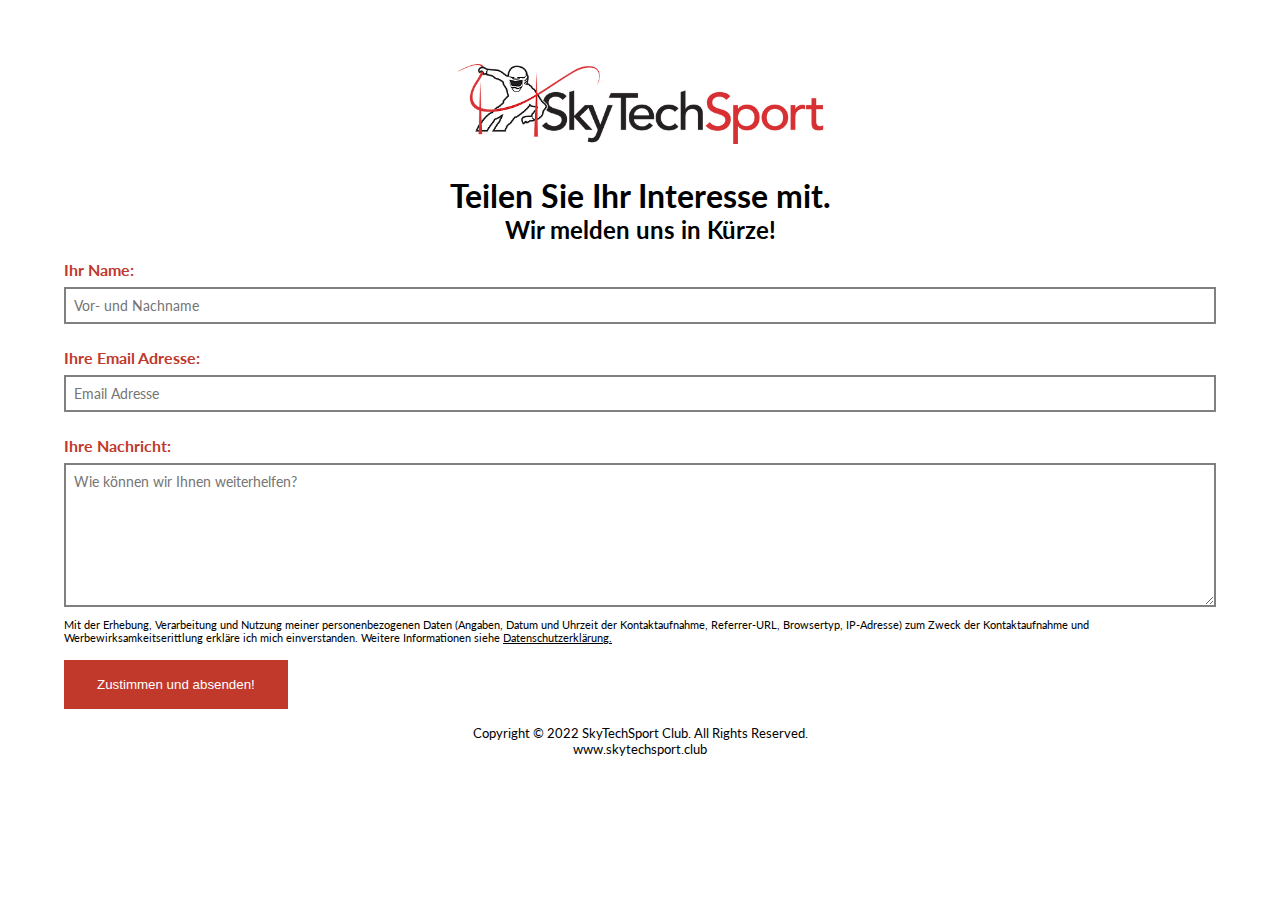
<file: index.html>
<!DOCTYPE html>

<html> 

<head>
    <link rel="preconnect" href="https://fonts.googleapis.com"> 
<link rel="preconnect" href="https://fonts.gstatic.com" crossorigin> 
<link href="https://fonts.googleapis.com/css2?family=Lato:ital,wght@0,100;0,300;0,400;0,700;0,900;1,100;1,300;1,400;1,700;1,900&display=swap" rel="stylesheet">

    <link rel="stylesheet" href="/style.css">
</head>

<body>

  <img src="/images/f4f93f_c0349570522146bea69cb79f7a0d4622.png" class="center">

    <h1>Teilen Sie Ihr Interesse mit.</h1>
    <h2>Wir melden uns in Kürze!</h2>

    <form action="https://formspree.io/f/xjvlrdnb"
    method="POST">
    
      <label for="_name">Ihr Name: </label>
      <input  type="text" 
              name="_name" 
              id="_name" 
              placeholder="Vor- und Nachname"/>
                                       
     <label for="_replyto">Ihre Email Adresse: </label>                         
    <input  type="email" 
             name="_replyto"
             placeholder="Email Adresse"/>
      
      <label for="message">Ihre Nachricht:</label>
    <textarea name="message"
              id="message"
              placeholder="Wie können wir Ihnen weiterhelfen?"></textarea>

    <p>Mit  der Erhebung, Verarbeitung und Nutzung meiner personenbezogenen Daten (Angaben, Datum und Uhrzeit der Kontaktaufnahme, Referrer-URL,  Browsertyp, IP-Adresse) zum Zweck der Kontaktaufnahme und Werbewirksamkeitserittlung erkläre ich mich einverstanden. Weitere Informationen siehe <a href="https://www.skytechsport-club.de/datenschutz/">Datenschutzerklärung.</a></p>
    
    <button type="submit" class="pointer"> Zustimmen und absenden! </button>
      
    </form>
    
    <footer>
      <p> Copyright © 2022 SkyTechSport Club. All Rights Reserved.
      </p>
      <p> <a href="https://www.skytechsport.club">www.skytechsport.club</a> </p>
    </footer>

</body>


</html>
</file>
<file: style.css>
* {
    margin: 0;
    padding: 0;
    box-sizing: border-box; 
  }
  
  body {
    padding: 5%;
    font-family: 'Lato', sans-serif;
    color: black;
  }
  
   /*----------------------- Header -----------------------*/

  header {
    padding: 0% 5%;
  }

  header a {
    color: inherit;
    text-decoration: none;
    display: inline-block;
    padding: 0.5rem;
  }


  /*----------------------- Contact Form -----------------------*/
  form input, form textarea {
    width: 100%;
    margin: 0.5rem 0;
    border: 2px solid grey;
    padding: 0.5rem;
    outline: none;
    font-family: inherit;
    font-size: 0.9rem;
  }
  
  form input:focus, 
  form textarea:focus {
    border-color: #c0392b;
  }
  
  textarea {
    min-height: 9rem;
  }

  form label {
    /*---- change label from default display inline-block to display: block to set custom margin ----*/
    display: block;
    margin-top: 1rem;
      color: #c0392b;
      font-weight: bold;
    }
    
    form button {
      background-color: #c0392b;
      color: white;
      border: 1px solid #c0392b;
      padding: 1rem 2rem;
      margin: 1rem 0;
      letter-spacing: 0.5rem 0;
    }

    form p {
        font-size: 0.7rem;
    }

    form p a {
      text-decoration: underline;
    }
    
    h1, h2 {
      text-align: center;
    }
    
    footer {
      font-size: 0.8rem;
      text-align: center;
    }
    
    a {
      text-decoration: none;
      color: inherit;
    }
    
    a:hover {
      color: #c0392b;
    }
  
    button:hover {
      color: #c0392b;
      background-color: white;
      border: 1px solid #c0392b;
    }

    img {
      max-height: 80px;
    }



    /*----------------------- Utility Classes  -----------------------*/

      /*----------------------- Contact Form -----------------------*/
    .center {
      display: block;
      margin-left: auto;
      margin-right: auto;
      margin-bottom: 2rem;
    }

    .pointer { cursor: pointer; }

      /*----------------------- Header & Footer -----------------------*/
      .right  { text-align: right; }

      [class*="col-"] {
        padding: 0;
      }

      .logo h2 {
        font-size: 3rem;
        font-weight: normal;
      }
</file>
